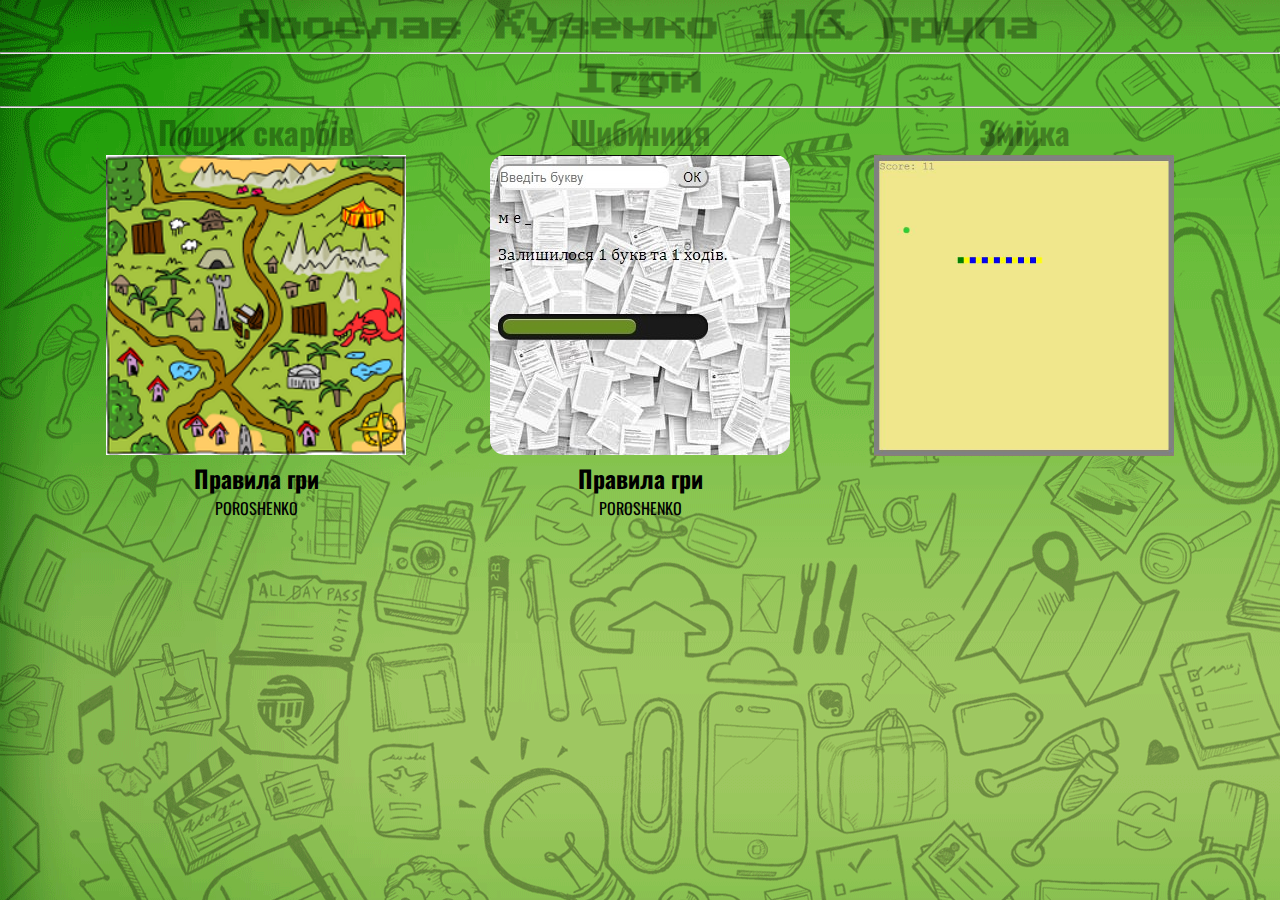
<file: index.html>
<!DOCTYPE html>
<html>
<head>
<meta name="viewport" content="width=device-width, initial-scale=1">
<meta charset="utf-8">
<title>Yaroslav Kuzenko</title>
<link rel="stylesheet" type="text/css" href="style.css">
<link href="https://fonts.googleapis.com/css?family=Press+Start+2P&display=swap&subset=cyrillic,cyrillic-ext" rel="stylesheet">
<link href="https://fonts.googleapis.com/css?family=Oswald:200,300,400&display=swap&subset=cyrillic,cyrillic-ext" rel="stylesheet"></head>
<body id="body">
<header class="header">
	<h1 align="center" id="title1">Ярослав Кузенко 113 група</h1>
	<hr>
	<h1 id="title2">Ігри</h1>
	<hr>
</header>	

	<main class='container'>
			<div class="row">	
				<div class="cols col-4">
					<h1 id="div1">Пошук скарбів</h1>
					<a href='treasureHunt/treasureHunt.html' title = 'Пошук скарбів'>
						<picture>
							<source srcset="treasureHunt/img/treasuremap.png" media="(min-width:321px)">
							<img src="treasureHunt/img/treasuremap2.png" alt="Пошук скарбів"  id="img1">
						</picture>
					</a>
					<div class="opys">
						<h2>Правила гри</h2>
						<p>POROSHENKO</p>
					</div>
				</div>

				<div class="cols col-4">
					<h1 id="div2">Шибиниця</h1>
					<a href='gallows/gallows.html'  title = "Шибиниця">
						<picture>
							<source srcset="gallows/img/gallows_fon.jpg" media="(min-width:321px)">
							<img src="gallows/img/gallows_fon2.jpg" alt="Шибиниця" id="img2">
						</picture>	
					</a>
					<div class="opys">
						<h2>Правила гри</h2>
						<p>POROSHENKO</p>
					</div>
				</div>

				<div class="cols col-4">
					<h1 id="div3">Змійка</h1>
					<a href='snake/snake.html' title = 'Змійка'>
						<picture>
							<source srcset="snake/img/snake.png" media="(min-width:321px)">
							<img src="snake/img/snake2.png" alt="Змійка"  id="img3">
						</picture>
					</a>
				</div>
			</div>
	</main>
<script src="https://code.jquery.com/jquery-2.1.0.js"></script>
<script>
	$('h1').fadeOut(0).fadeIn(2000);
</script>
</body>
</html>
</file>
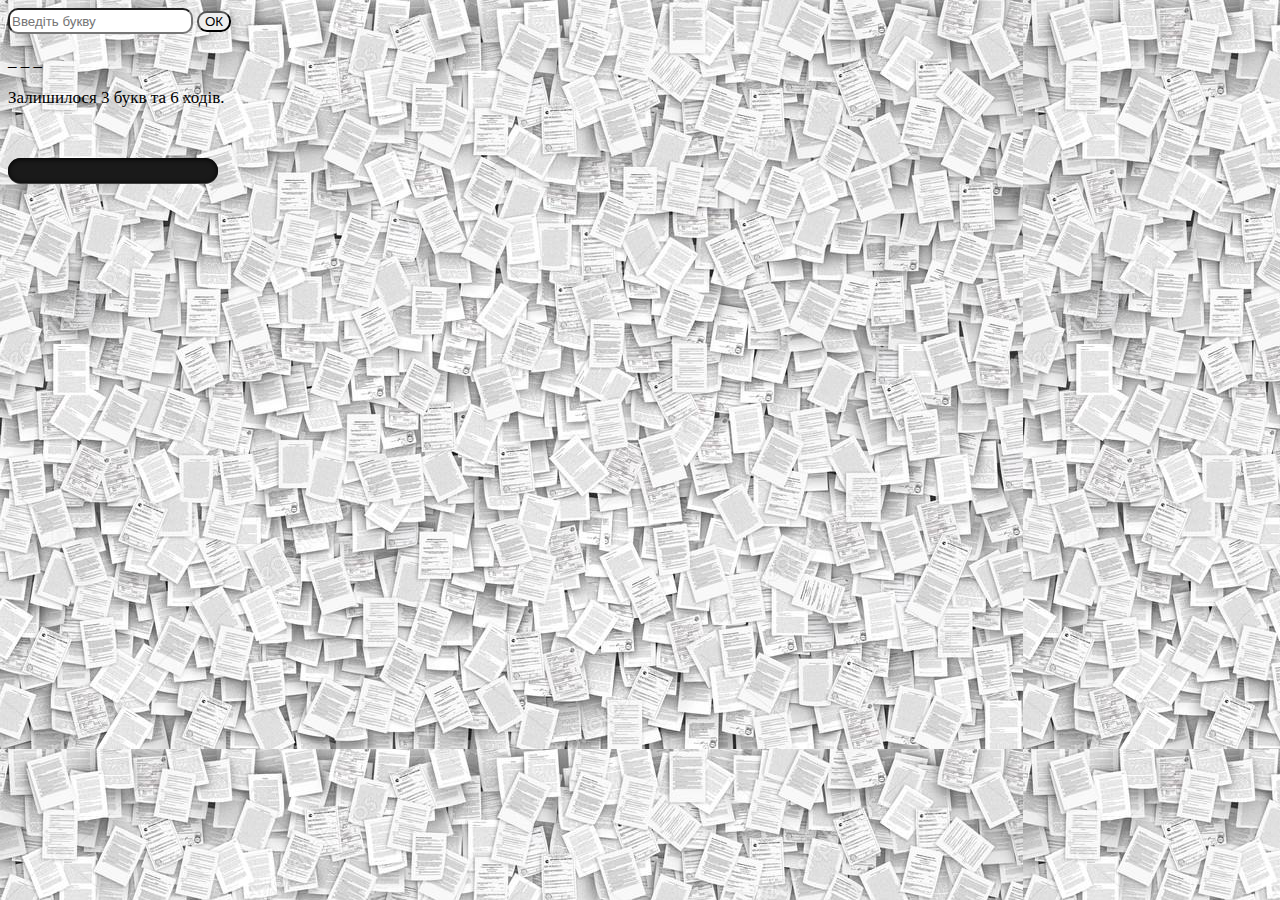
<file: gallows/gallows.html>
<!DOCTYPE html>
<html>
<head>
    <meta charset="utf-8">
    <title>Шибиниця</title>
    <script src="https://cdnjs.cloudflare.com/ajax/libs/jquery/3.3.1/jquery.min.js"></script>
    <canvas id="canvas" width="100" height="120"></canvas>
    <script src="js/gallows.js"></script>
    <link rel="stylesheet" type="text/css" href="css/css.css">

</head>
<body>
  <canvas id="canvas" width="200" height="200"></canvas>
  <div id="div">
    <form name="input" id="input">
      <input type="text" name="textIn" id="textIn" placeholder="Введіть букву" maxlength="1"  title="Введіть букву" >
      <button type="button" id="ok">ОК</button>
    </form>
  </div>
  <p id="output1"><p>

  <p id="output2"></p>

  <p id="output3"></p>  

  <div id="progress_bar">
    <span class="progress" style="width: 0%"></span>
  </div>
  <div class="restart">
    <button type="button" id="restart" onclick = "restart()">Розпочати знову</button>
  </div>  
</body>
</html>
</file>
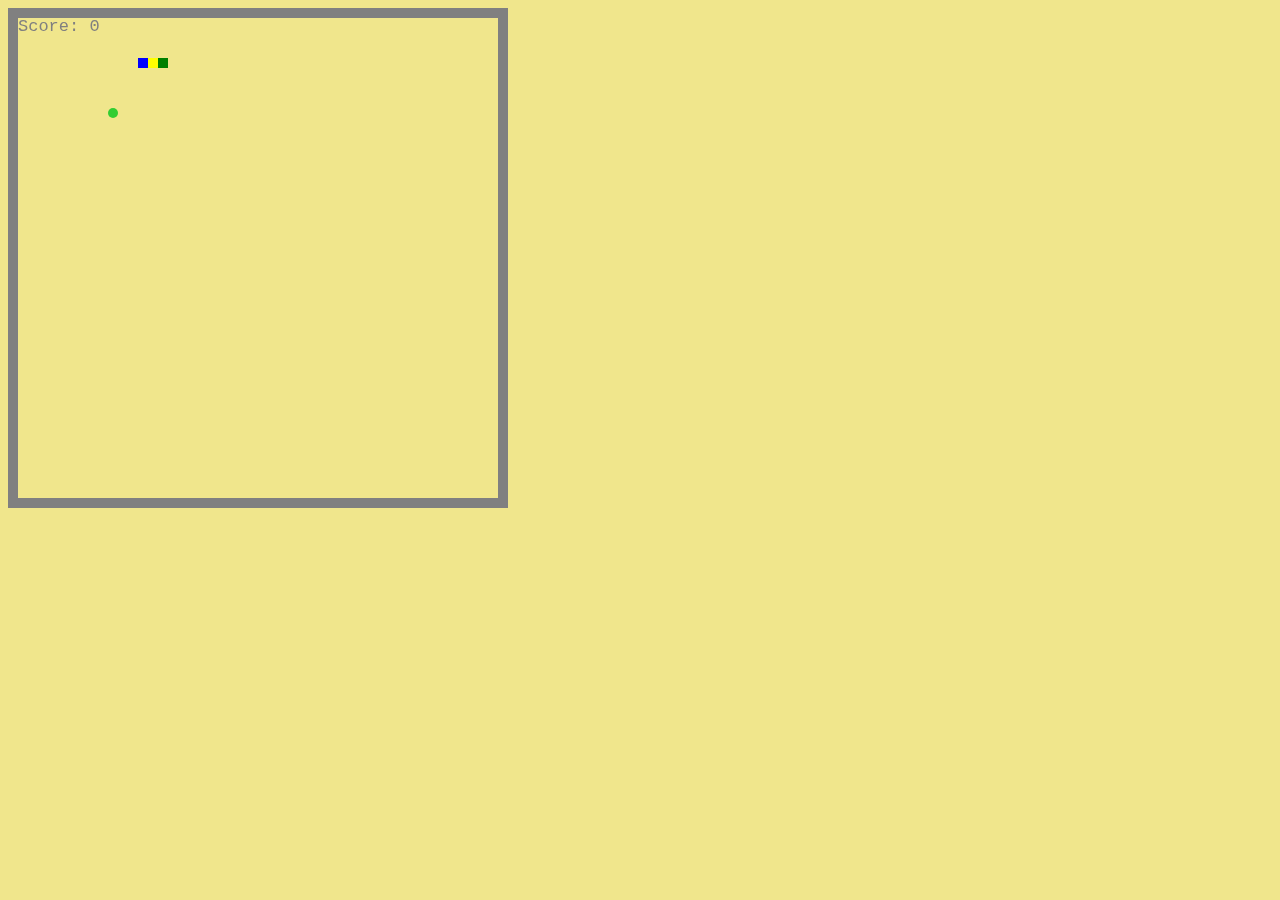
<file: snake/snake.html>
<!DOCTYPE html>
<html>
<head>
	<title>Змійка</title>
	<meta charset="utf-8">

</head>
<body bgcolor = '#f0e68c'>
	<canvas id="canvas" width="500" height="500"></canvas>
	<script src="https://code.jquery.com/jquery-2.1.0.js"></script>
	<script type="text/javascript">
		var canvas = document.getElementById('canvas');
		var ctx = canvas.getContext('2d');

		var width = canvas.width;
		var height = canvas.height;

		var blockSize = 10;
		var widthInBlock = width / blockSize;
		var heightInBlocks = height / blockSize;

		var score = 0;
		var playing = true;

		
		var drawBorder = function () {
			ctx.fillStyle = 'Gray';
			ctx.fillRect(0,0, width, blockSize);
			ctx.fillRect(0, height-blockSize, width, blockSize);
			ctx.fillRect(0, 0, blockSize, height); 
			ctx.fillRect(width-blockSize,0,blockSize, height);
		};
		
		var drawScore = function () {
			ctx.font = '17px Courier';
			ctx.fillStyle = 'Grey';
			ctx.textAling = 'left';
			ctx.textBaseline = 'top';
			ctx.fillText('Score: ' + score, blockSize, blockSize);
		};

		var gameOver = function() {
			playing = false;
			ctx.font = '60px Courier';
			ctx.fillStyle = 'Black';
			ctx.textAlign =  'center';
			ctx.textBaseline = 'middle';
			ctx.fillText('Game Over', width/2, height/2);
		};

		var circle = function (x, y, radius, fillCircle) {
			ctx.beginPath();
			ctx.arc(x,y,radius,0, Math.PI *2, false);

			if(fillCircle) {
				ctx.fill();
			}else {
				ctx.stroke();
			}
		};

		var Block = function (col, row) {
			this.col = col;
			this.row = row;
		}; 

		Block.prototype.drawSquare = function (color) {
			var x = this.col*blockSize;
			var y = this.row*blockSize;
			ctx.fillStyle = color;
			ctx.fillRect(x, y, blockSize, blockSize); 
		};
		
		Block.prototype.drawCircle = function (color) {
			var centerX = this.col * blockSize + blockSize/2;
			var centerY = this.row * blockSize + blockSize/2;
			ctx.fillStyle = color;
			circle(centerX, centerY, blockSize/2, true);
		};
		
		Block.prototype.equal = function(otherBlock) {
			return this.col === otherBlock.col && this.row === otherBlock.row;
		}
		
		var Snake = function () {
			this.segments = [
			new Block(7, 5),
			new Block(6, 5),
			new Block(5, 5)
			];
			this.direction = 'right';
			this.nextDirection = 'right';
		}

		Snake.prototype.draw = function () {
				this.segments[0].drawSquare('Green');
			for (var i = 1; i<this.segments.length; i++) {
			if (i%2 !== 0) {
				this.segments[i].drawSquare('Yellow');
			}else{
				this.segments[i].drawSquare('Blue');
			}
			};
		};

	    Snake.prototype.move = function () {
	    	var head = this.segments[0];
	    	var newHead;

	    	this.direction = this.nextDirection;

	    	if (this.direction === 'right') {
	    		newHead = new Block(head.col + 1, head.row);
	    	}else if (this.direction === 'down') {
	    		newHead = new Block(head.col, head.row + 1);
	    	}else if (this.direction === 'left') {
	    		newHead = new Block(head.col-1, head.row);
	    	}else if (this.direction === 'up') {
	    		newHead = new Block(head.col, head.row-1)
	    	}

	    	if (this.checkCollision(newHead)){
	    		gameOver();
	    		return;
	    	}

	    	this.segments.unshift(newHead);

	    	if (newHead.equal(apple.position)) {
	    		score++;
	    		apple.move();
	    	} else {
	    		this.segments.pop();
	    	}
	    };

	    Snake.prototype.checkCollision = function (head) {
	    	var leftCollision = (head.col === 0);
	    	var topCollision = (head.row === 0);
	    	var rightCollision = (head.col === widthInBlock-1);
	    	var bottomCollision = (head.row === heightInBlocks-1);

	    	var wallCollision = leftCollision || topCollision || rightCollision || bottomCollision;

	    	var selfCollision = false;

	    	for (var i = 0; i < this.segments; i++) {
	    		if(head.equal(this.segment[i])) {
	    			 selfCollision = true;
	    		}
	    	}

	    	return wallCollision || selfCollision; 
	    }

	    Snake.prototype.setDirection = function (newDirection) {
	    	if (this.direction === 'up' && newDirection ==='down'){
	    		return;
	    	}else if (this.direction === 'right' && newDirection === 'left') {
	    		return;
	    	}else if (this.direction === 'down' && newDirection === 'up') {
	    		return;
	    	}else if (this.direction === 'left' && newDirection === 'right') {
	    		return;
	    	}
	    	this.nextDirection = newDirection;
	    };

	    var Apple = function () {
	    	this.position = new Block(10,10);
	    };

	    Apple.prototype.retCol = function () {
	    	for(var i = 0; i < this.segments; i++) {
	    		return this.segments[i][i]
	    	}
	    };

	    Apple.prototype.retRow  = function () {
	    	for(var i = 0; i < this.segments; i++) {
	    		return this.segments[i][i+1]
	    	}
	    };
	    Apple.prototype.draw = function () {
	    	this.position.drawCircle("limeGreen");
	    };

	    Apple.prototype.move = function () {
	    	while (randomCol === this.retCol() || randomRow === this.retRow){
			var randomCol = Math.floor(Math.random() * (widthInBlock-2)) + 1;
			var randomRow = Math.floor(Math.random() * (heightInBlocks-2)) + 1;
	    	}
	    	this.position = new Block(randomCol, randomRow);
	    };

	    var snake = new Snake();
	    var apple = new Apple();

	    var animationTime = 100;

		var gameLoop = function () {
			ctx.clearRect(0,0, width, height);
	    	drawScore();
	    	snake.move();
	    	snake.draw();
	    	apple.draw();
	    	drawBorder();
	    if (playing){
	    	   setTimeout(gameLoop, animationTime-score*3);
	    	}
		};


	   gameLoop();

	    var directions = {
	    	65: 'left',
	    	87: 'up',
	    	68: 'right',
	    	83: 'down'
	    };

	    $("body").keydown(function (event) {
	    	var newDirection = directions[event.keyCode];
	    	if (newDirection !== undefined) {
	    		snake.setDirection(newDirection);
	    	}
	    });
	</script>
</body>
</html>
</file>
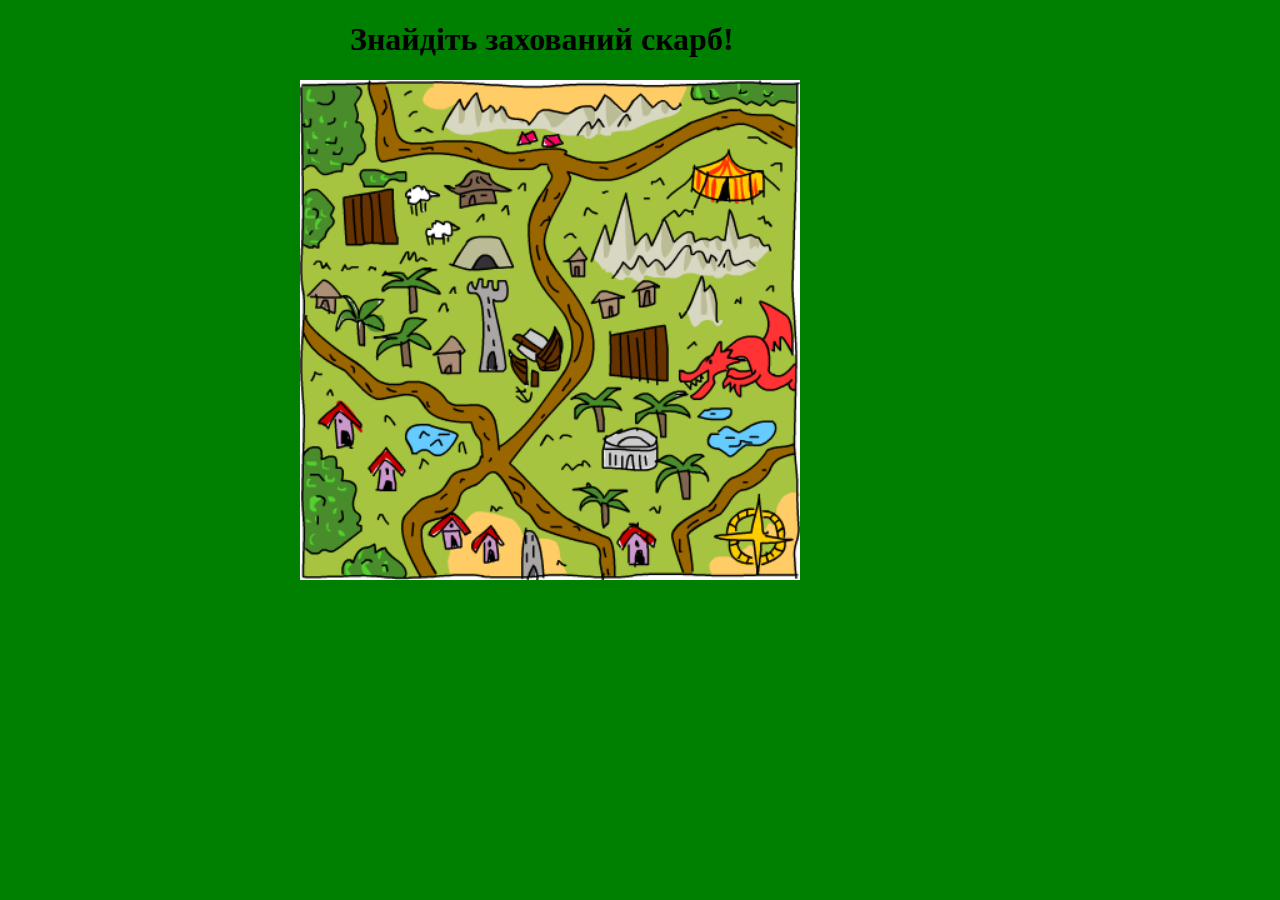
<file: treasureHunt/treasureHunt.html>
<!DOCTYPE html>
<html>
<head>
	<meta charset="utf-8">
	<title>Знайдіть захований скарб!</title>
</head>
<body id="body" bgcolor="green">

	<h1 id="heading">Знайдіть захований скарб!</h1>
	<img id="map" width=500 height=500 src="img/treasureMap1.png">
	<p id="distance"></p>
	<p id='alertClick'></p>

	<script src="https://code.jquery.com/jquery-2.1.0.js "></script>

	<script type="text/javascript">
		var gameOver = function (clicks) {
			if (clicks >= 40) {
				alert("GAME OVER");
			}
		};

		var alertClick = function () {
			xodu--;
			$('#alertClick').text('Залишилося кліків: ' + xodu);

		};
		
		var getRandomNumber = function (size) {
			return Math.floor(Math.random() * size);
		};

		var getDistance = function (event, target) {
			var diffX = event.offsetX - target.x;
			var diffY = event.offsetY - target.y;
			return Math.sqrt((diffX * diffX) + (diffY * diffY))
		};
		var getDistanceHit = function (distance) {
			if (distance < 10){
				return "Горимо";
			}else if (distance < 20){
				return "Справді гаряче";
			}else if (distance < 40){
				return "Гаряче";
			}else if (distance < 80){
				return "Тепло";
			}else if (distance < 110){
				return "Холодно";
			}else if (distance < 160){
				return "Дійсно холодно";
			}else if ( distance < 320) {
				return "Дуже-дуже холодно";
			}else { 
				return "Замерзаємо!";
		}
	}


		var width = 800;
		var heigth = 800;
		var clicks = 0;
		var xodu = 40;

		var target  = {
			x: getRandomNumber(width),
			y: getRandomNumber(heigth)
		};
		
		$('h1').offset({left:350})
		$("#map").offset({left:300})
		$('p').offset({left:450})
		$('#map').click (function (event) {
			clicks++;

			var distance = getDistance(event, target);

			var distanceHit = getDistanceHit(distance);

			$("#distance").text(distanceHit);

			if (distance < 12) {
			alert("Ти знайшов скарб за " + clicks + " кліків!");
			}
			gameOver(clicks);
			alertClick();
		});
	</script>
</body>
</html>
</file>
<file: style.css>
* {
	margin: 0;
	padding: 0;
	-webkit-box-sizing: border-box;
	-moz-box-sizing: border-box;
	box-sizing: border-box;	
}

#body {
	background-image: url("backg.png");
	font: 100%1.5em Cambria, Helvetica, sans-serif;
}

.container{
	width: 90%;
	margin: 0 auto;
	font-family: 'Oswald', sans-serif;
}
.header {
    text-align: center;
    
}

#title1, #title2{
	font-family: 'Press Start 2P', cursive;
	margin: 10px;
}
#div1, #div2, #div3{
	font-family: 'Oswald', sans-serif;
}
 .row .cols{
	float: left;
	margin: 0 0 1em;
	padding: 0 1em;
	text-align: center;
}

#img2{
	border-radius: 5%;
}
/*Fluid grid*/

.container .cols.col-1,
.container .cols.col-2,
.container .cols.col-3,
.container .cols.col-4,
.container .cols.col-5,
.container .cols.col-6,
.container .cols.col-7,
.container .cols.col-8,
.container .cols.col-9,
.container .cols.col-10,
.container .cols.col-11,
.container .cols.col-12{width: 100%;}
.container:before,
.container:after,
.row:after,
.row:before,
.clear:before,
.clear:after{
	content: " ";
	display: table;
}
.container:after,
.row:after,
.clear:after{
	clear: both;
}
/*adaptive*/
@media screen and (min-width: 1081px) and (max-width: 2000px) {
	.container .cols.col-1{width: 8.333333333333333%;}
	.container .cols.col-2{width: 16.66666666666667%;}
	.container .cols.col-3{width: 25%;}
	.container .cols.col-4{width: 33.33333333333333%;}
	.container .cols.col-5{width: 41.66666666666667%;}
	.container .cols.col-6{width: 50%;}
	.container .cols.col-7{width: 58.33333333333333%;}
	.container .cols.col-8{width: 66.66666666666667%;}
	.container .cols.col-9{width: 75%;}
	.container .cols.col-10{width: 83.33333333333333%;}
	.container .cols.col-11{width: 91.66666666666667%;}
	.container .cols.col-12{width: 100%;}
}

@media screen and (max-width: 600px){
	#body{
		background-image: url("backg-2.png");
	}
}
@viewport {
	width: device-width;
}
</file>
<file: gallows/css/css.css>
body{
	background-image: url("../img/page-fon.jpg");
}
#canvas {
	display: none;
}
#textIn{
	border-radius: 10px;
	height: 20px;
}
#ok, #restart {
	border-radius: 10px;
}
#progress_bar{
	background-color: #1a1a1a;
	height: 15px;
	padding: 5px;
	width: 200px;
	margin: 50px 0;         
	border-radius: 15px;
	box-shadow: 0 1px 5px #000 inset, 0 1px 0 #444;           
	}
#progress_bar span {
	background-color: #6B8E23;
	display: inline-block;
	height: 100%;
	border-radius: 15px;
	box-shadow: 0 1px 0 rgba(255, 255, 255, .5) inset;
	transition: width .4s ease-in-out;    
}
#output1 {
	display:block;
	margin-left: auto;
	margin-right: auto;
	font-family: 'Cambria';
	font-size: 17px;
}
#output2 {
	font-family: 'Cambria';
	font-size: 17px;
}
#output3 {
	font-family: 'Cambria';
	font-size: 20px;
}
#restart {
	display: none;
}
.restart {
	font-family: 'Cambria';
}
@media(min-width: 0px)and(max-width: 375px){
body{
	display: block;
	
}
</file>
